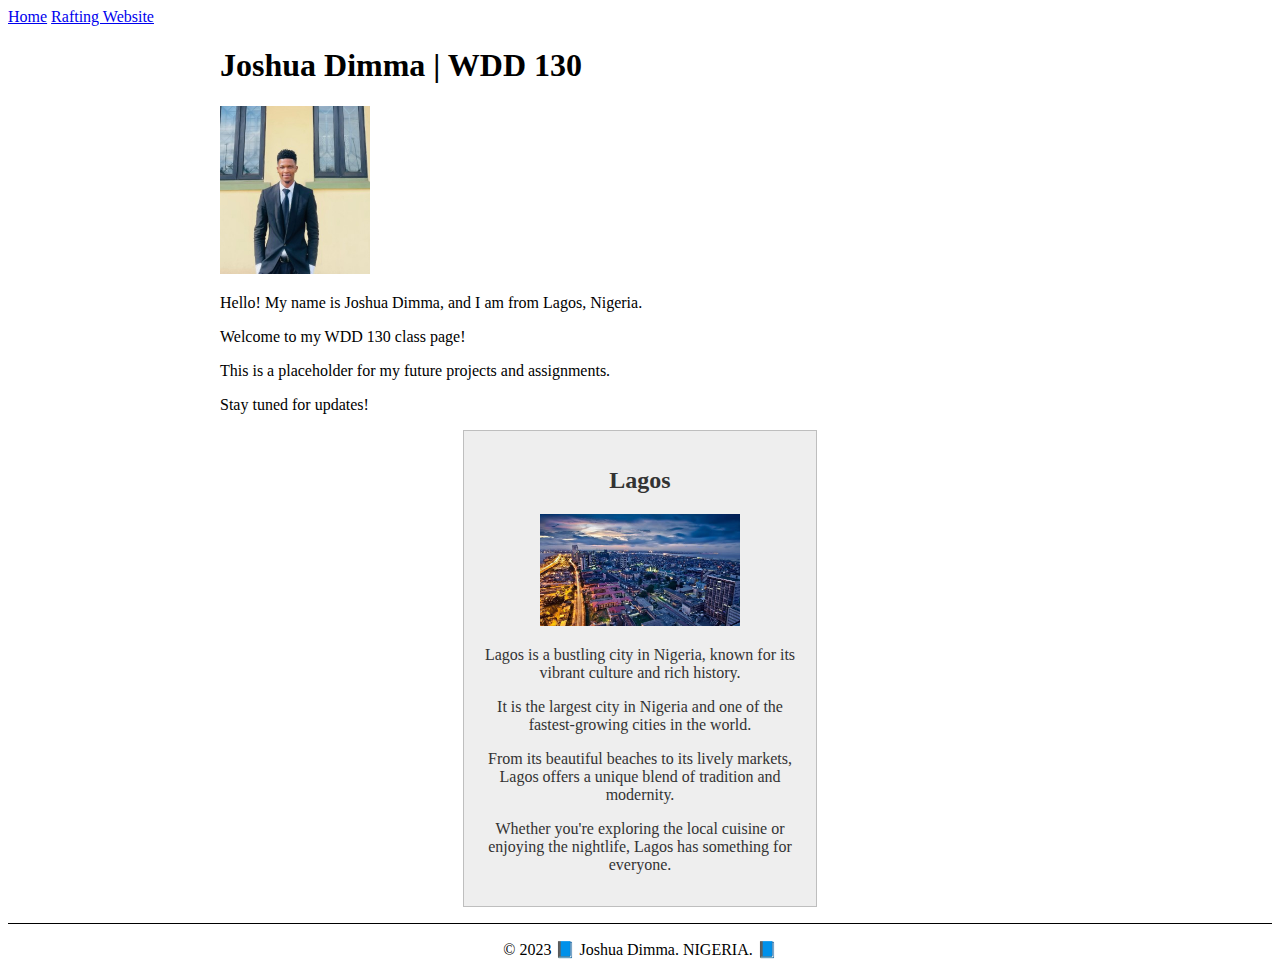
<file: index.html>
<!DOCTYPE html>
<html lang="en-US">
<head>
  <meta charset="utf-8">
  <meta name="viewport" content="width=device-width, initial-scale=1.0">
  <meta name="description" content="Joshua Dimma, WDD | 130 course home page showcasing personal information and progress.">
  <meta name="author" content="Joshua Dimma">
  <title>Joshua Dimma | WDD 130</title>
  <link rel="stylesheet" href="styles/styles.css">
</head>
<body>
  <header>
    <nav>
      <a href="#">Home</a>
      <a href="wwr/">Rafting Website</a>
    </nav>
  </header>

  <main>
    <h1>Joshua Dimma | WDD 130</h1>
    <img src="images/profile.jpg" alt="Hello, my name is Joshua Dimma">
    <p>Hello! My name is Joshua Dimma, and I am from Lagos, Nigeria.</p>
    <p>Welcome to my WDD 130 class page!</p>
    <p>This is a placeholder for my future projects and assignments.</p>
    <p>Stay tuned for updates!</p>
  </main>

  <aside>
    <h2>Lagos</h2>
    <img src="images/lagos.jpg" alt="Lagos landscape">
    <p>Lagos is a bustling city in Nigeria, known for its vibrant culture and rich history.</p>
    <p>It is the largest city in Nigeria and one of the fastest-growing cities in the world.</p>
    <p>From its beautiful beaches to its lively markets, Lagos offers a unique blend of tradition and modernity.</p>
    <p>Whether you're exploring the local cuisine or enjoying the nightlife, Lagos has something for everyone.</p>
  </aside>

  <footer>
    <p>&copy; 2023 📘 Joshua Dimma. NIGERIA. 📘</p>
  </footer>
</body>
</html>
</file>
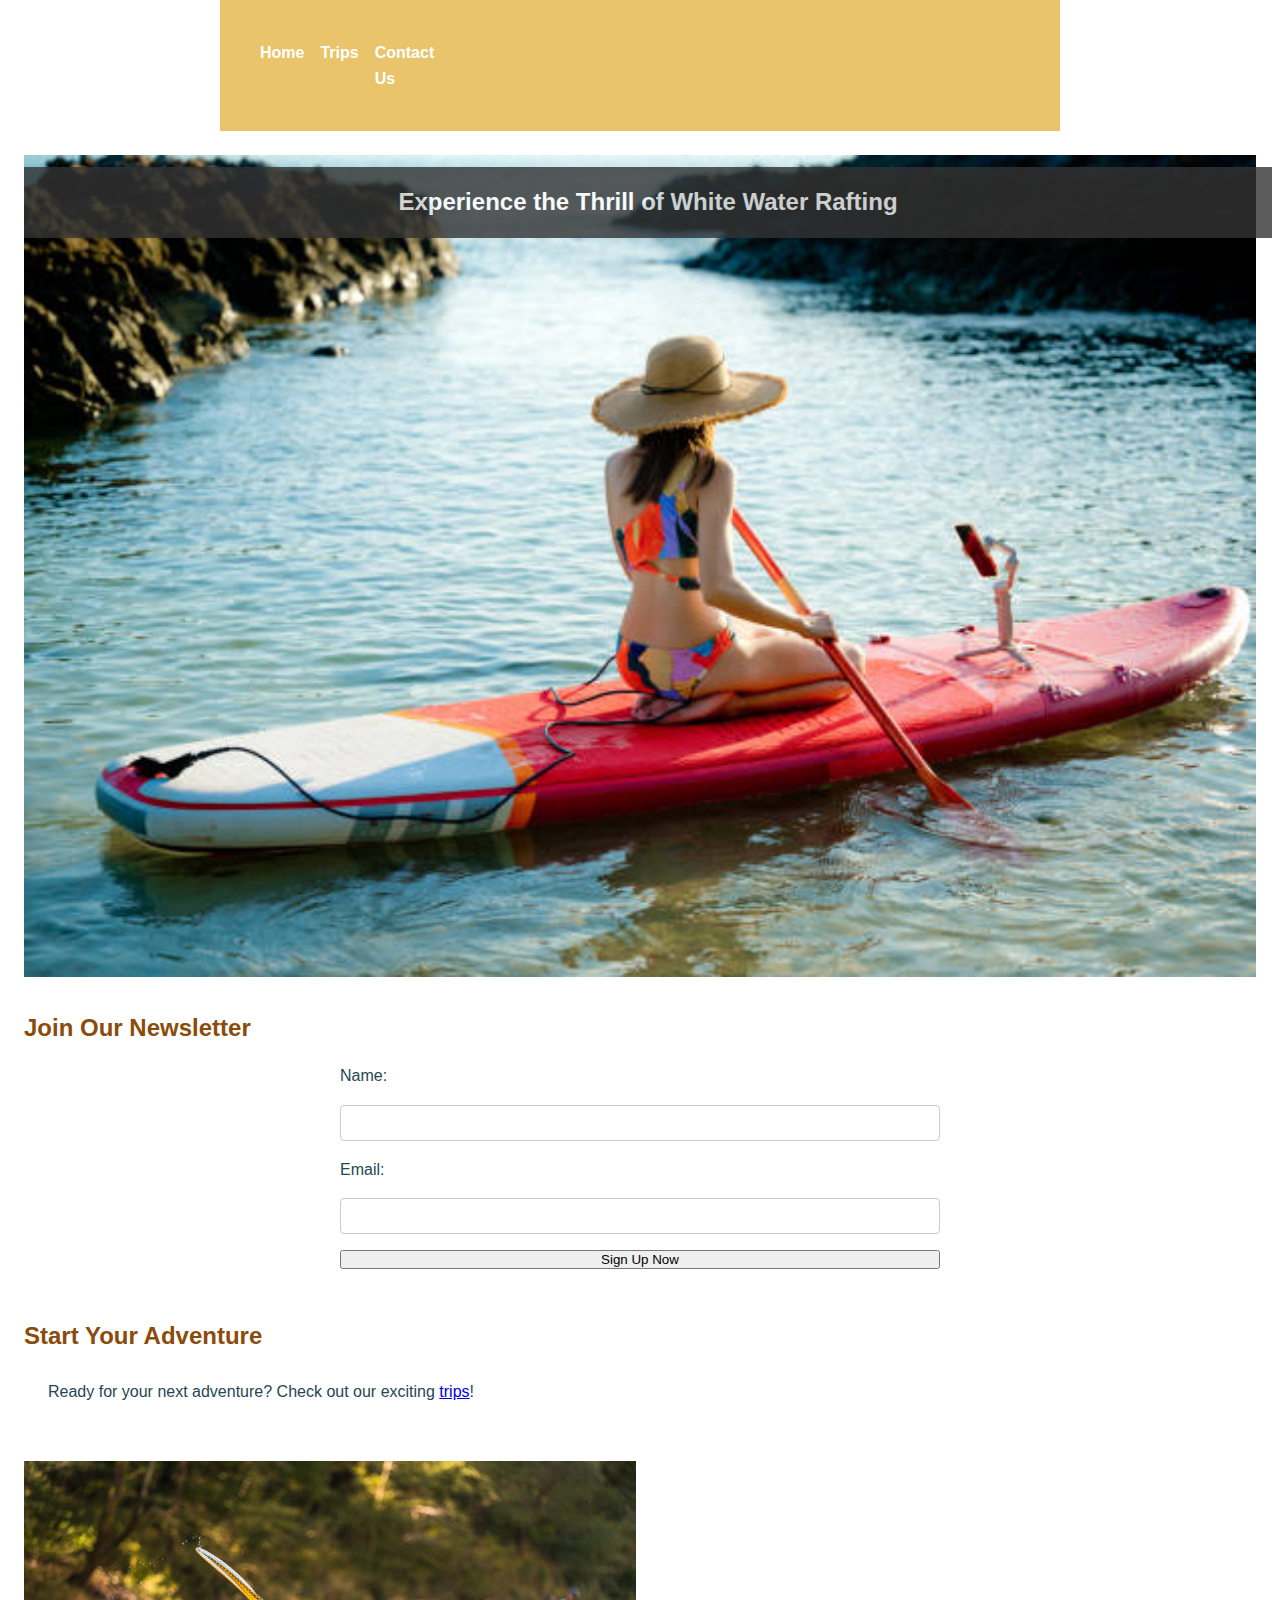
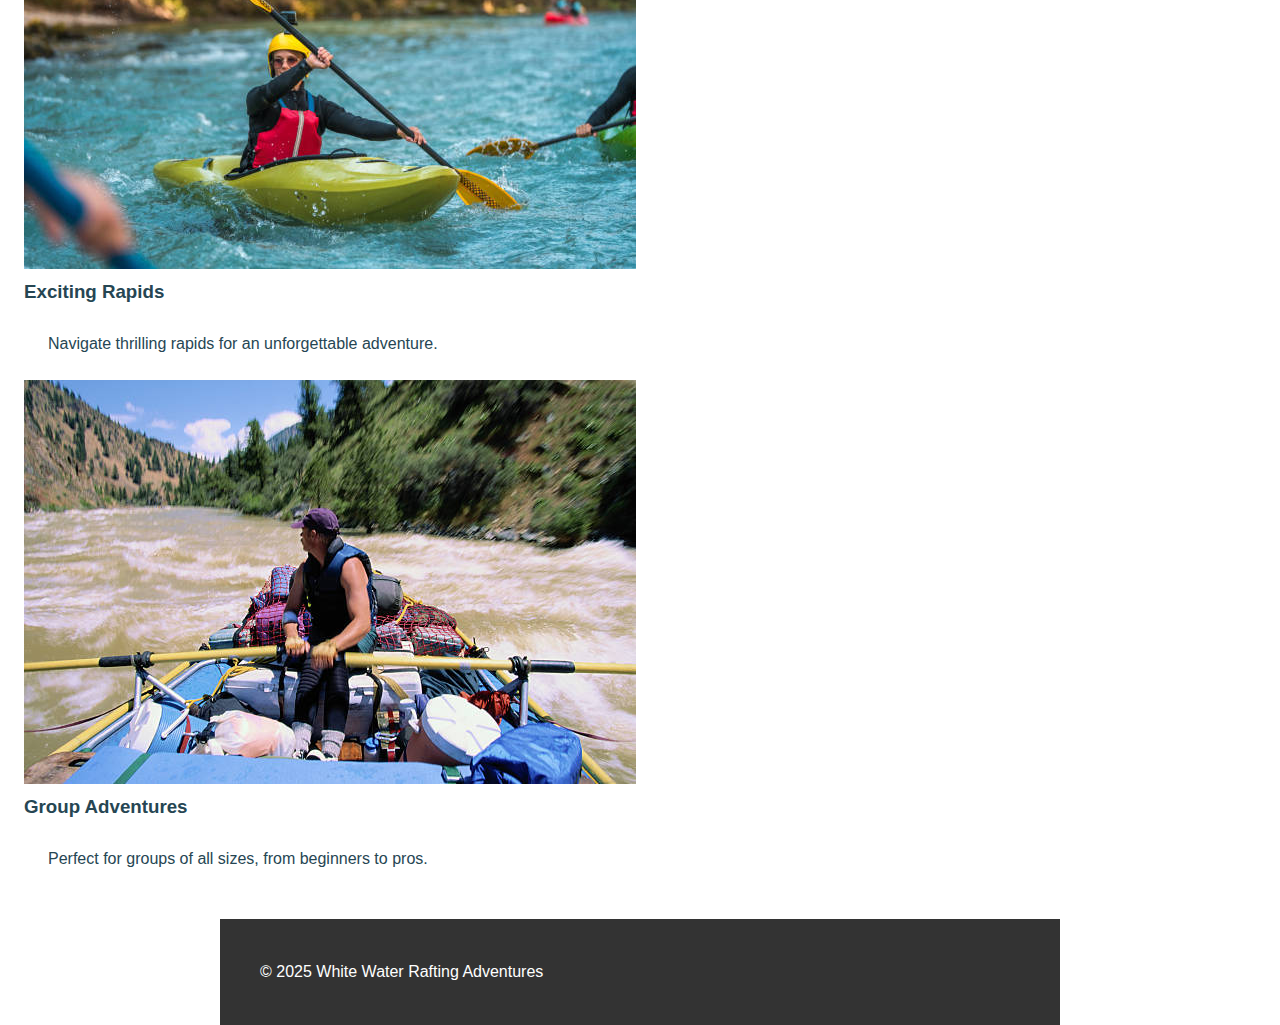
<file: wwr/index.html>
<!DOCTYPE html>
<html lang="en-US">
<head>
  <meta charset="UTF-8">
  <meta name="viewport" content="width=device-width, initial-scale=1">
  <meta name="description" content="White Water Rafting Adventures - Home Page">
  <title>WWR Rafting | Home</title>
  <link rel="stylesheet" href="styles/rafting.css">
</head>
<body>
  <header>
    <nav>
      <ul class="nav-list">
        <li><a href="index.html" class="active">Home</a></li>
        <li><a href="trips.html">Trips</a></li>
        <li><a href="contact.html">Contact Us</a></li>
      </ul>
    </nav>
  </header>

  <section class="hero">
    <img src="images/hero.jpg" alt="White Water Rafting Adventure">
    <h1 class="hero-heading">Experience the Thrill of White Water Rafting</h1>
  </section>

  <section class="newsletter">
    <h2>Join Our Newsletter</h2>
    <form id="signup-form" action="#" method="post">
      <label for="name">Name:</label>
      <input type="text" id="name" name="name" required>

      <label for="email">Email:</label>
      <input type="email" id="email" name="email" required>

      <button type="submit">Sign Up Now</button>
    </form>
  </section>

  <section class="call-to-action">
    <h2>Start Your Adventure</h2>
    <p>Ready for your next adventure? Check out our exciting <a href="trips.html">trips</a>!</p>
  </section>

  <section class="grid-content">
    <div class="grid-item">
      <img src="images/raftingthrough1.jpg" alt="Rafting on a rapid river">
      <h3>Exciting Rapids</h3>
      <p>Navigate thrilling rapids for an unforgettable adventure.</p>
    </div>
    <div class="grid-item">
      <img src="images/raftingthrough2.jpg" alt="Group rafting experience">
      <h3>Group Adventures</h3>
      <p>Perfect for groups of all sizes, from beginners to pros.</p>
    </div>
  </section>

  <footer>
    <p>&copy; 2025 White Water Rafting Adventures</p>
  </footer>
</body>
</html>
</file>
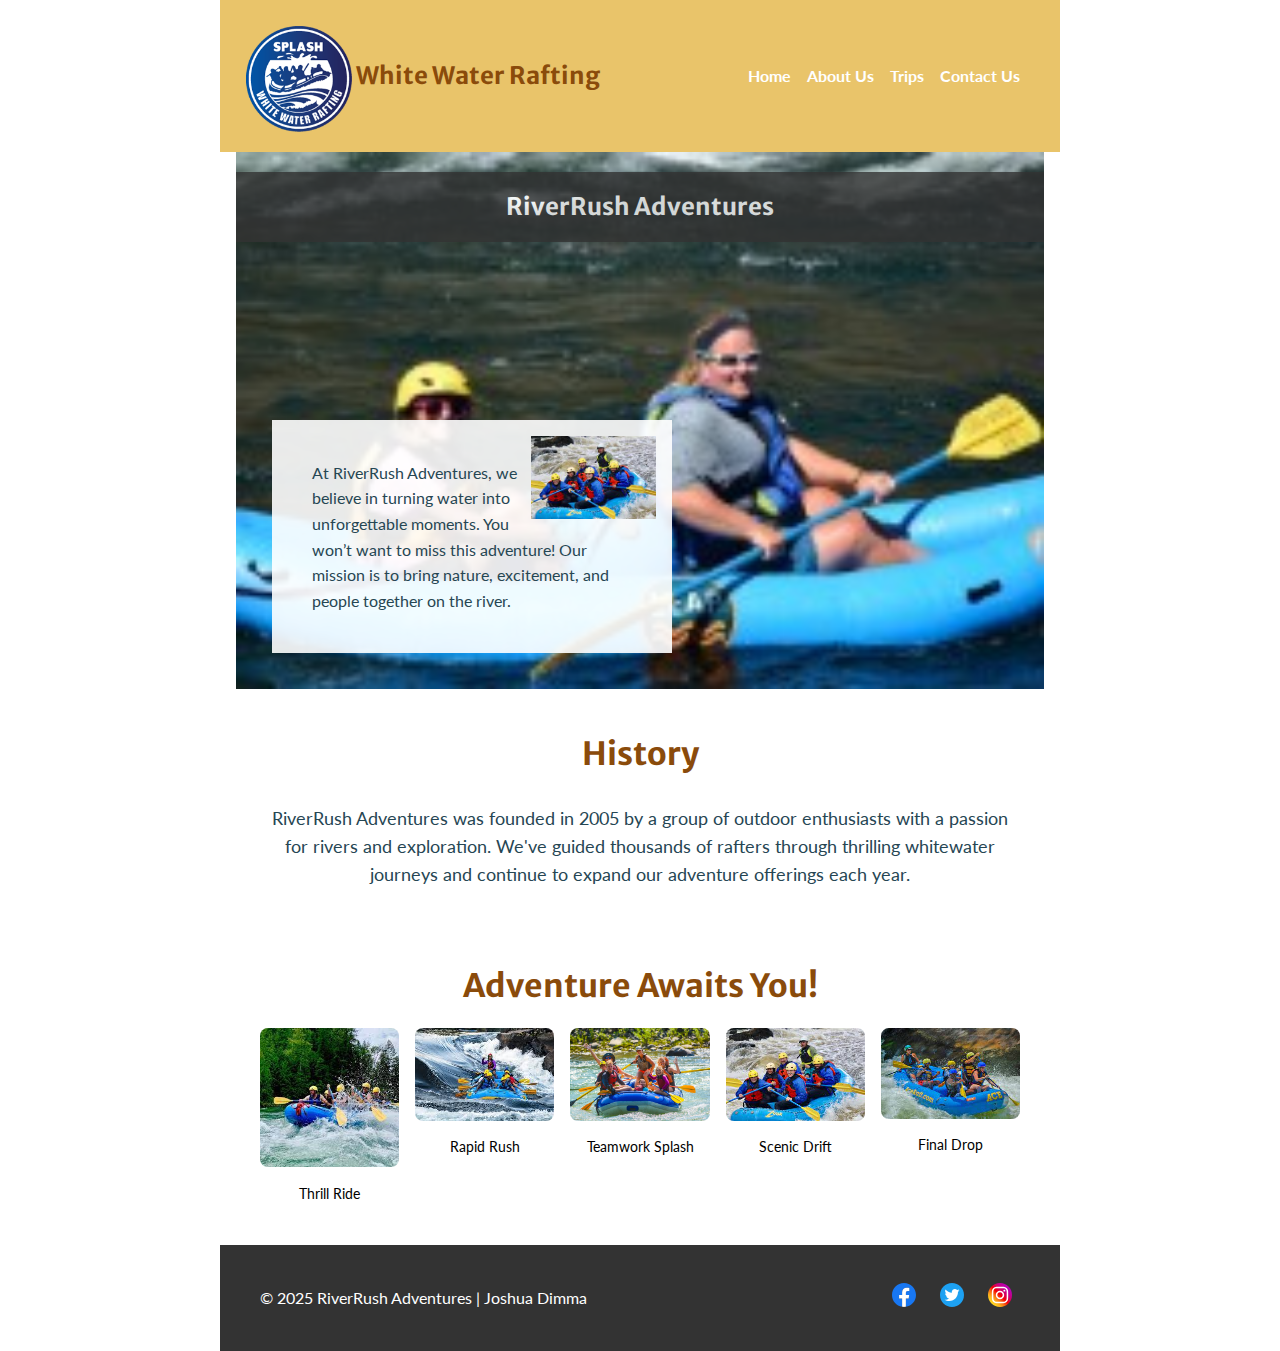
<file: wwr/about copy.html>
<!DOCTYPE html>
<html lang="en-US">
<head>
  <meta charset="utf-8">
  <meta name="viewport" content="width=device-width, initial-scale=1.0">
  <meta name="description" content="About Us page for White Water Rafting company.">
  <meta name="author" content="Joshua Dimma">

  <link rel="preconnect" href="https://fonts.googleapis.com">
  <link rel="preconnect" href="https://fonts.gstatic.com" crossorigin>
  <link href="https://fonts.googleapis.com/css2?family=Lato&family=Merriweather+Sans:wght@400;700&display=swap" rel="stylesheet">

  <link rel="stylesheet" href="styles/rafting.css">
  <title>About Us | Rafting Company</title>
</head>
<body>

  <header>
    <img src="images/wwr-logo.png" alt="Rafting Site Logo">
    <h1>White Water Rafting</h1>
    <nav>
      <ul>
        <li><a href="index.html">Home</a></li>
        <li><a href="about.html">About Us</a></li>
        <li><a href="trips.html">Trips</a></li>
        <li><a href="contact.html">Contact Us</a></li>
      </ul>
    </nav>
  </header>

  <main>
    <div class="hero">
      <img src="images/hero-bg.jpg" alt="Rafting background image">
      <h1>RiverRush Adventures</h1>
      <article>
        <img src="images/happy-client.jpg" alt="Happy client smiling after rafting">
        <p>At RiverRush Adventures, we believe in turning water into unforgettable moments. You won’t want to miss this adventure! Our mission is to bring nature, excitement, and people together on the river.</p>
      </article>
    </div>

    <section class="center-section">
      <h2>History</h2>
      <p>RiverRush Adventures was founded in 2005 by a group of outdoor enthusiasts with a passion for rivers and exploration. We've guided thousands of rafters through thrilling whitewater journeys and continue to expand our adventure offerings each year.</p>
    </section>

    <section class="center-section">
      <h2>Adventure Awaits You!</h2>
     <div class="adventure-images">
  <figure>
    <img src="images/rafting1.jpg" alt="Rafting adventure 1">
    <figcaption>Thrill Ride</figcaption>
  </figure>
  <figure>
    <img src="images/rafting2.jpg" alt="Rafting adventure 2">
    <figcaption>Rapid Rush</figcaption>
  </figure>
  <figure>
    <img src="images/rafting3.jpg" alt="Rafting adventure 3">
    <figcaption>Teamwork Splash</figcaption>
  </figure>
  <figure>
    <img src="images/rafting4.jpg" alt="Rafting adventure 4">
    <figcaption>Scenic Drift</figcaption>
  </figure>
  <figure>
    <img src="images/rafting5.jpg" alt="Rafting adventure 5">
    <figcaption>Final Drop</figcaption>
  </figure>
</div>

    </section>
  </main>

  <footer>
    <p>&copy; 2025 RiverRush Adventures | Joshua Dimma</p> 
    <nav class="socialmedia">
      <a href="https://facebook.com">
        <img class="social-icon" src="images/facebook.svg" alt="Facebook">
      </a>
      <a href="https://twitter.com">
        <img class="social-icon" src="images/twitter.svg" alt="Twitter">
      </a>
      <a href="https://instagram.com">
        <img class="social-icon" src="images/instagram.svg" alt="Instagram">
      </a>
    </nav>
  </footer>

</body>
</html>
</file>
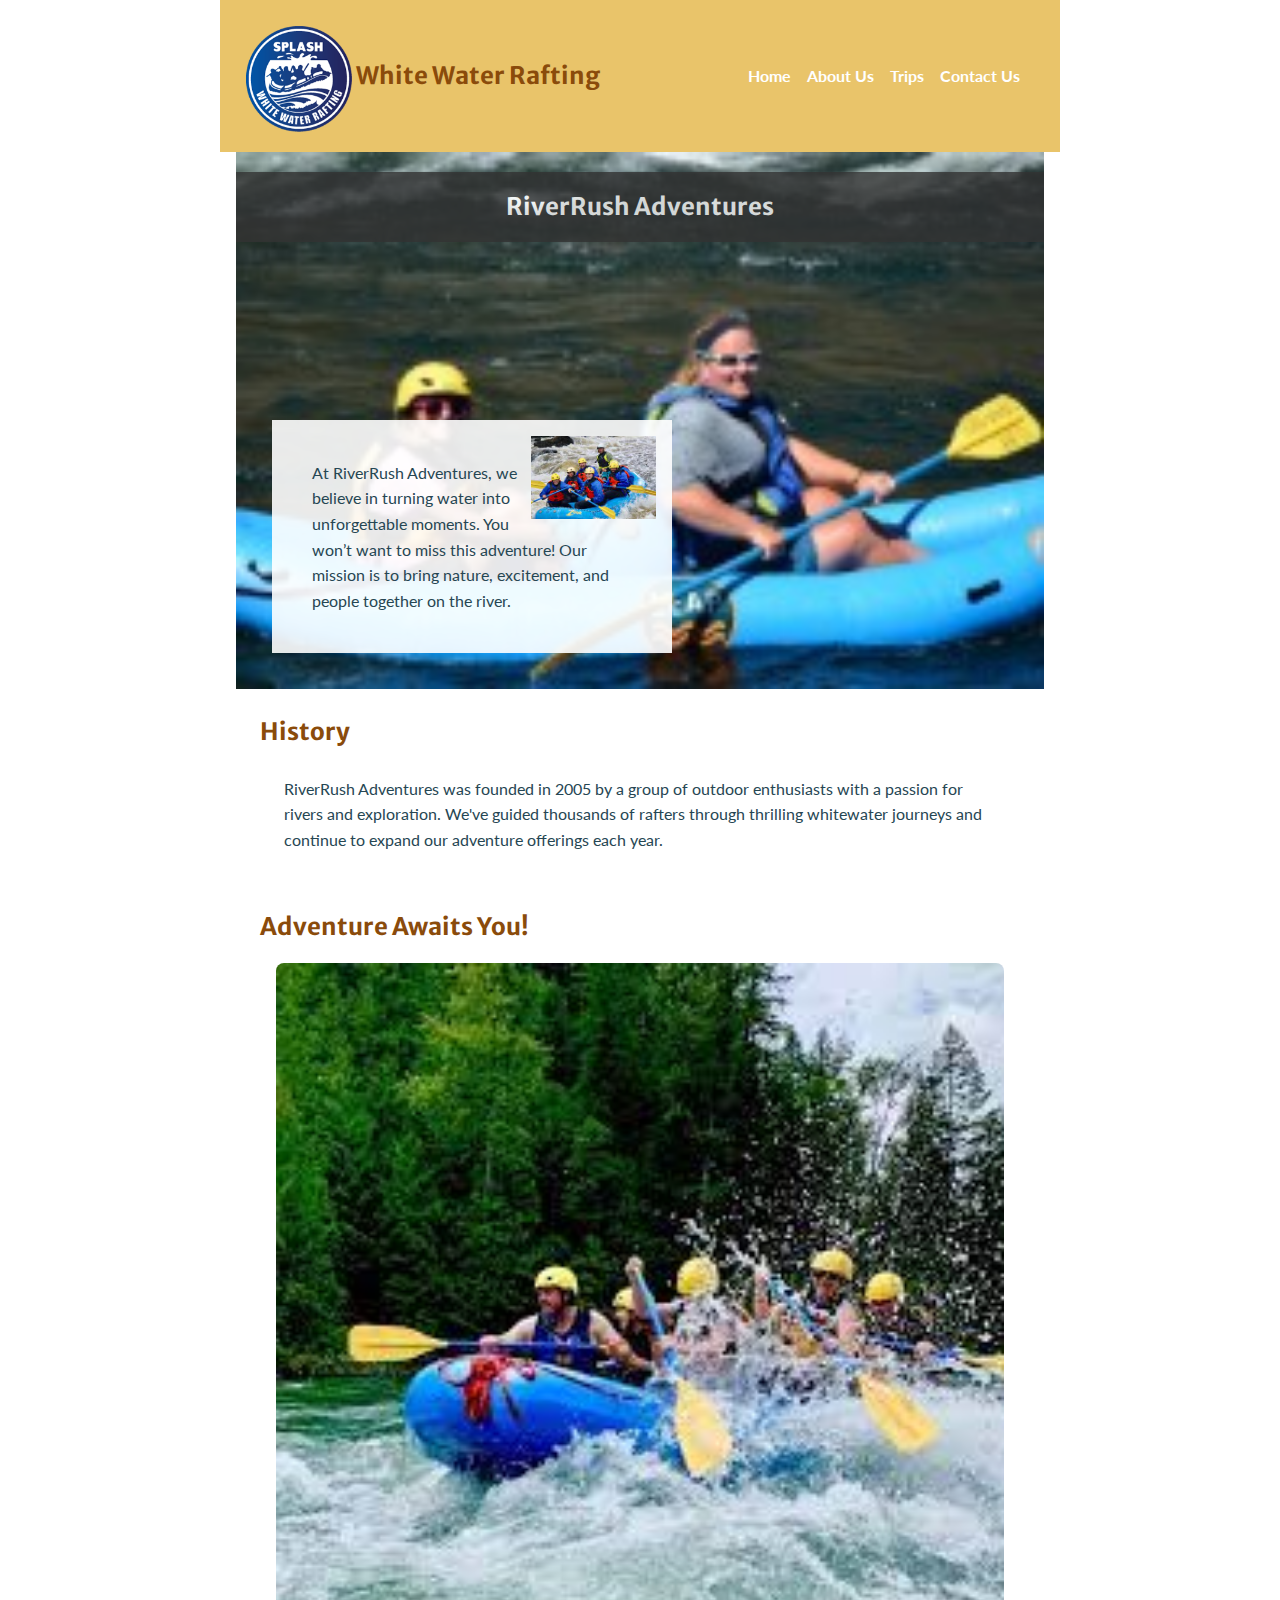
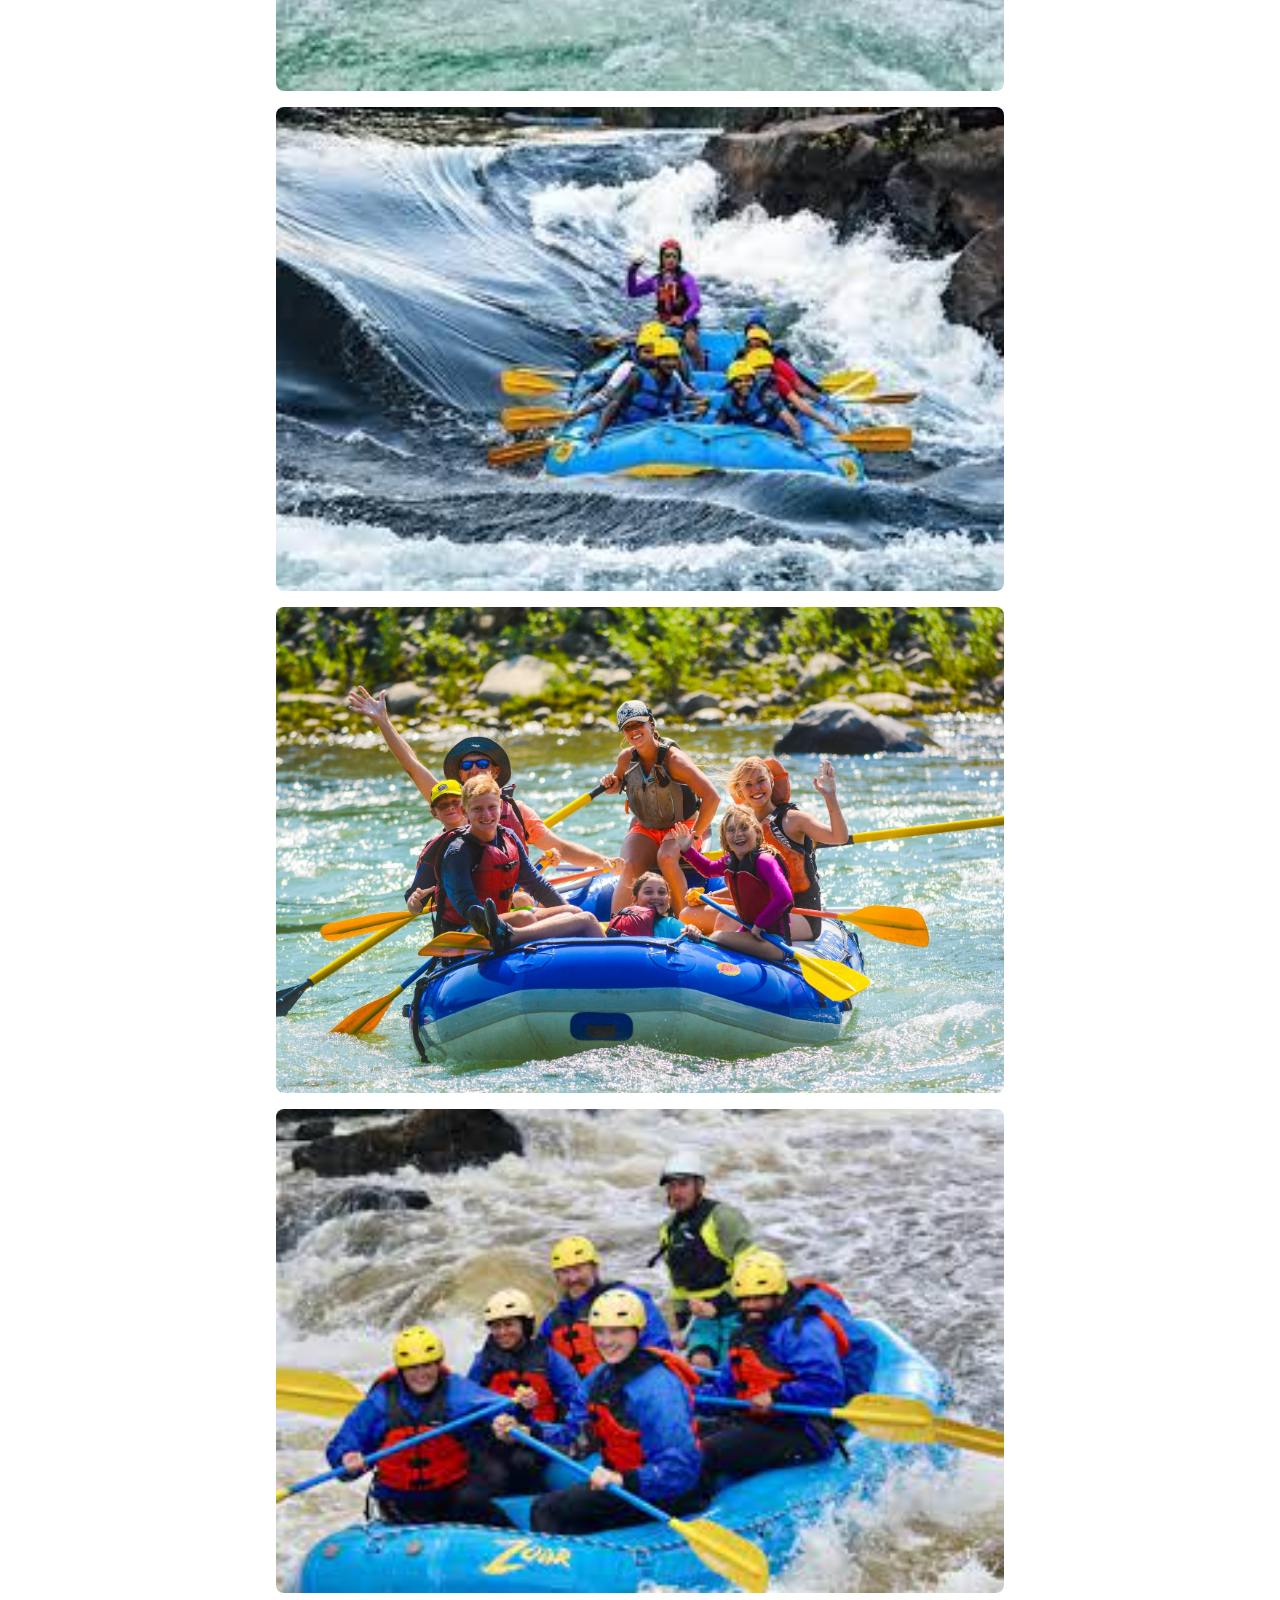
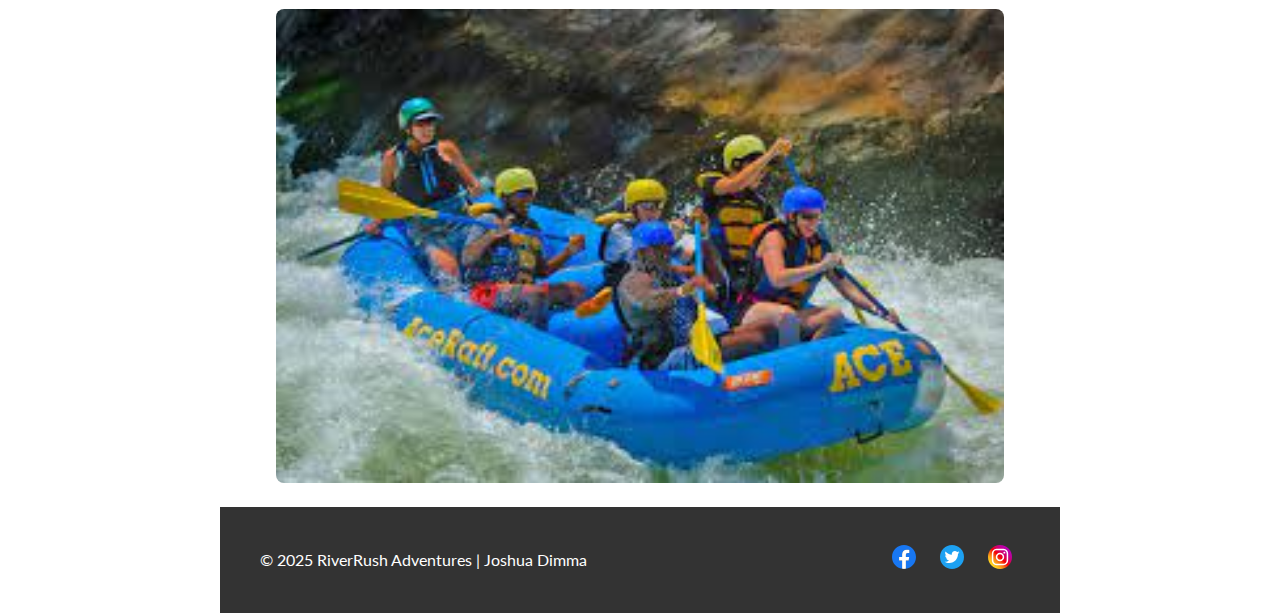
<file: wwr/about.html>
<!DOCTYPE html>
<html lang="en-US">
<head>
  <meta charset="utf-8">
  <meta name="viewport" content="width=device-width, initial-scale=1.0">
  <meta name="description" content="About Us page for White Water Rafting company.">
  <meta name="author" content="Joshua Dimma">

  <link rel="preconnect" href="https://fonts.googleapis.com">
  <link rel="preconnect" href="https://fonts.gstatic.com" crossorigin>
  <link href="https://fonts.googleapis.com/css2?family=Lato&family=Merriweather+Sans:wght@400;700&display=swap" rel="stylesheet">

  <link rel="stylesheet" href="styles/rafting.css">
  <title>About Us | Rafting Company</title>
</head>
<body>

  <header>
    <img src="images/wwr-logo.png" alt="Rafting Site Logo">
    <h1>White Water Rafting</h1>
    <nav>
      <ul>
        <li><a href="index.html">Home</a></li>
        <li><a href="about.html">About Us</a></li>
        <li><a href="trips.html">Trips</a></li>
        <li><a href="contact.html">Contact Us</a></li>
      </ul>
    </nav>
  </header>

  <main>
    <div class="hero">
      <img src="images/hero-bg.jpg" alt="Rafting background image">
      <h1>RiverRush Adventures</h1>
      <article>
        <img src="images/happy-client.jpg" alt="Happy client smiling after rafting">
        <p>At RiverRush Adventures, we believe in turning water into unforgettable moments. You won’t want to miss this adventure! Our mission is to bring nature, excitement, and people together on the river.</p>
      </article>
    </div>

    <section>
      <h2>History</h2>
      <p>RiverRush Adventures was founded in 2005 by a group of outdoor enthusiasts with a passion for rivers and exploration. We've guided thousands of rafters through thrilling whitewater journeys and continue to expand our adventure offerings each year.</p>
    </section>

    <section>
      <h2>Adventure Awaits You!</h2>
      <div class="adventure-images">
        <img src="images/rafting1.jpg" alt="Rafting adventure 1">
        <img src="images/rafting2.jpg" alt="Rafting adventure 2">
        <img src="images/rafting3.jpg" alt="Rafting adventure 3">
        <img src="images/rafting4.jpg" alt="Rafting adventure 4"> 
        <img src="images/rafting5.jpg" alt="Rafting adventure 5">
      </div>
    </section>
  </main>

  <footer>
    <p>&copy; 2025 RiverRush Adventures | Joshua Dimma</p> 
    <nav class="socialmedia">
      <a href="https://facebook.com">
        <img class="social-icon" src="images/facebook.svg" alt="Facebook">
      </a>
      <a href="https://twitter.com">
        <img class="social-icon" src="images/twitter.svg" alt="Twitter">
      </a>
      <a href="https://instagram.com">
        <img class="social-icon" src="images/instagram.svg" alt="Instagram">
      </a>
    </nav>
  </footer>

</body>
</html>
</file>
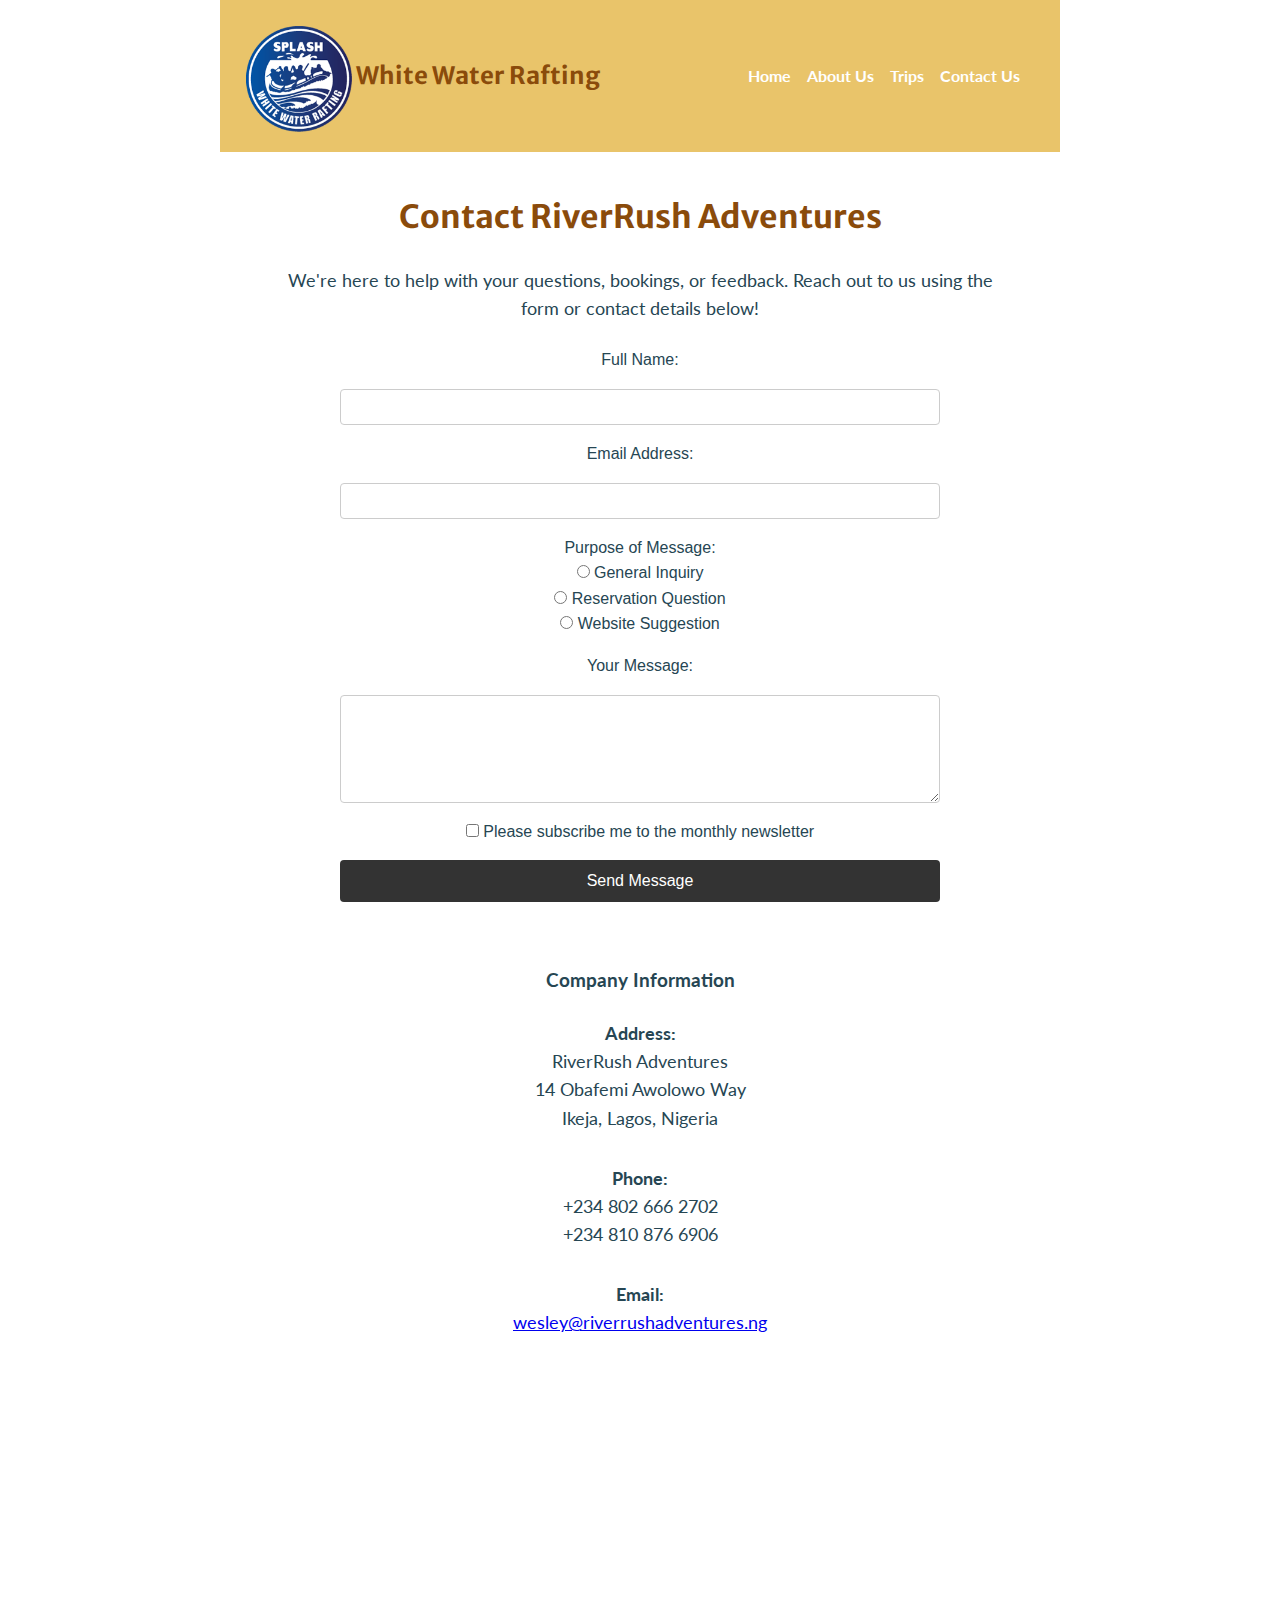
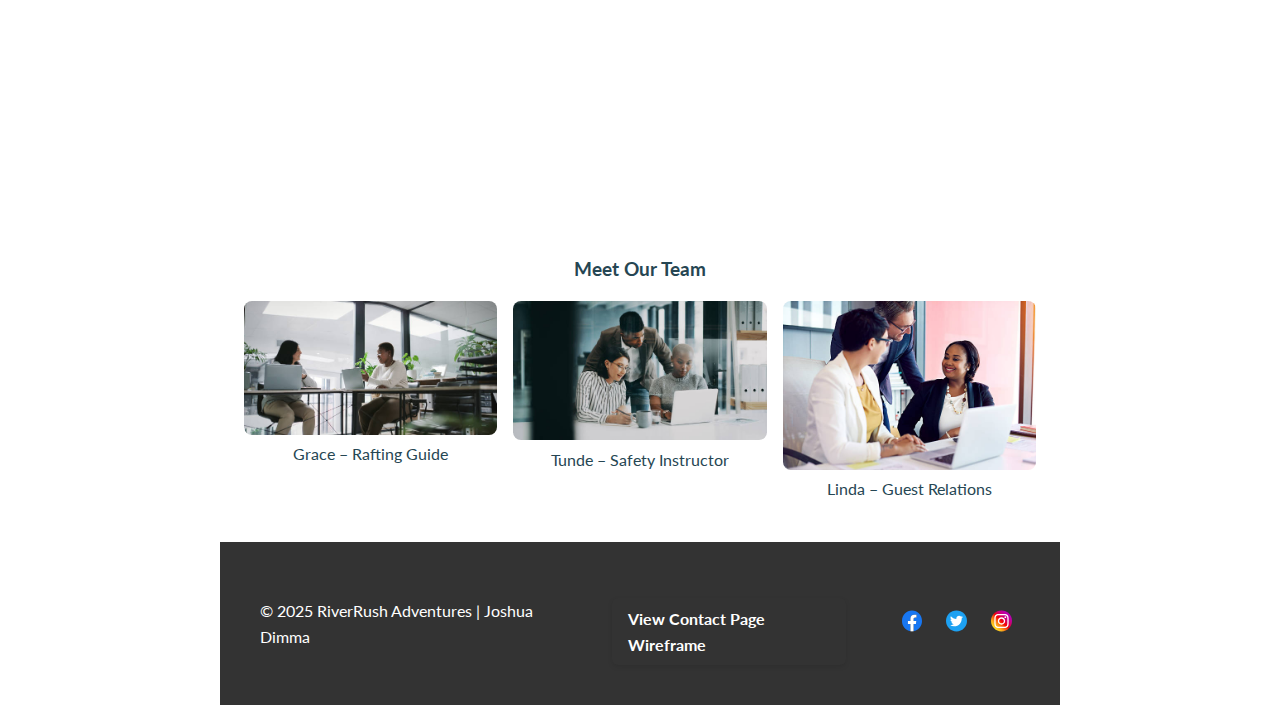
<file: wwr/contact.html>
<!DOCTYPE html>
<html lang="en-US">
<head>
  <meta charset="utf-8">
  <meta name="viewport" content="width=device-width, initial-scale=1.0">
  <meta name="description" content="Have questions or ready to book your rafting trip? Contact RiverRush Adventures today! We're here to help you plan an unforgettable white water adventure.">
  <meta name="author" content="Joshua Dimma">
  <title>Contact Us | RiverRush Adventures – Plan Your White Water Experience</title>
  
  <link rel="preconnect" href="https://fonts.googleapis.com">
  <link rel="preconnect" href="https://fonts.gstatic.com" crossorigin>
  <link href="https://fonts.googleapis.com/css2?family=Lato&family=Merriweather+Sans:wght@400;700&display=swap" rel="stylesheet">

  <link rel="stylesheet" href="styles/rafting.css">
</head>
<body>

  <header>
    <img src="images/wwr-logo.png" alt="Rafting Site Logo">
    <h1>White Water Rafting</h1>
    <nav>
      <ul>
        <li><a href="index.html">Home</a></li>
        <li><a href="about.html">About Us</a></li>
        <li><a href="trips.html">Trips</a></li>
        <li><a href="contact.html">Contact Us</a></li>
      </ul>
    </nav>
  </header>

  <main>
    <section class="center-section">
      <h2>Contact RiverRush Adventures</h2>
      <p>We're here to help with your questions, bookings, or feedback. Reach out to us using the form or contact details below!</p>
      
      <form action="#" method="post">
        <label for="fullname">Full Name:</label>
        <input type="text" id="fullname" name="fullname" required>

        <label for="email">Email Address:</label>
        <input type="email" id="email" name="email" required>

        <fieldset>
          <legend>Purpose of Message:</legend>
          <label><input type="radio" name="purpose" value="general" required> General Inquiry</label><br>
          <label><input type="radio" name="purpose" value="reservation"> Reservation Question</label><br>
          <label><input type="radio" name="purpose" value="suggestion"> Website Suggestion</label>
        </fieldset>

        <label for="message">Your Message:</label>
        <textarea id="message" name="message" rows="5" required></textarea>

        <label><input type="checkbox" name="subscribe"> Please subscribe me to the monthly newsletter</label>

        <button type="submit" class="submit-button">Send Message</button>
      </form>
    </section>

    <section class="center-section">
      <h3>Company Information</h3>
      <p><strong>Address:</strong><br>
        RiverRush Adventures<br>
        14 Obafemi Awolowo Way<br>
        Ikeja, Lagos, Nigeria
      </p>

      <p><strong>Phone:</strong><br>
        +234 802 666 2702<br>
        +234 810 876 6906
      </p>

      <p><strong>Email:</strong><br>
        <a href="mailto:info@riverrushadventures.ng">wesley@riverrushadventures.ng</a>
      </p>

      <div class="map-container">
        <div class="map-container">
  <iframe
    src="https://www.google.com/maps/embed?pb=!1m18!1m12!1m3!1d1983.6889167107276!2d3.348889815949387!3d6.601838822632468!2m3!1f0!2f0!3f0!3m2!1i1024!2i768!4f13.1!3m3!1m2!1s0x103b917a3fdfb5f1%3A0x453be4f236dbf1a3!2sIkeja%2C%20Lagos%2C%20Nigeria!5e0!3m2!1sen!2sng!4v1722350000000!5m2!1sen!2sng"
  >
</iframe>
</div>

      </div>
    </section>

   <section class="employee-section center-section">
  <h3>Meet Our Team</h3>
  <div class="employee-gallery">
    <figure>
      <img src="images/employee1.jpg" alt="Grace – Rafting Guide">
      <figcaption>Grace – Rafting Guide</figcaption>
    </figure>
    <figure>
      <img src="images/employee2.jpg" alt="Tunde – Safety Instructor">
      <figcaption>Tunde – Safety Instructor</figcaption>
    </figure>
    <figure>
      <img src="images/employee3.jpg" alt="Linda – Guest Relations">
      <figcaption>Linda – Guest Relations</figcaption>
    </figure>
  </div>
</section>

  </main>

  <footer>
    <p>&copy; 2025 RiverRush Adventures | Joshua Dimma</p> 
   <p><a class="wireframe-link" href="wireframes/contact-wireframe.png" target="_blank">View Contact Page Wireframe</a></p>
   <nav class="socialmedia">
      <a href="https://facebook.com">
        <img class="social-icon" src="images/facebook.svg" alt="Facebook">
      </a>
      <a href="https://twitter.com">
        <img class="social-icon" src="images/twitter.svg" alt="Twitter">
      </a>
      <a href="https://instagram.com">
        <img class="social-icon" src="images/instagram.svg" alt="Instagram">
      </a>
    </nav>
    
  </footer>

</body>
</html>
</file>
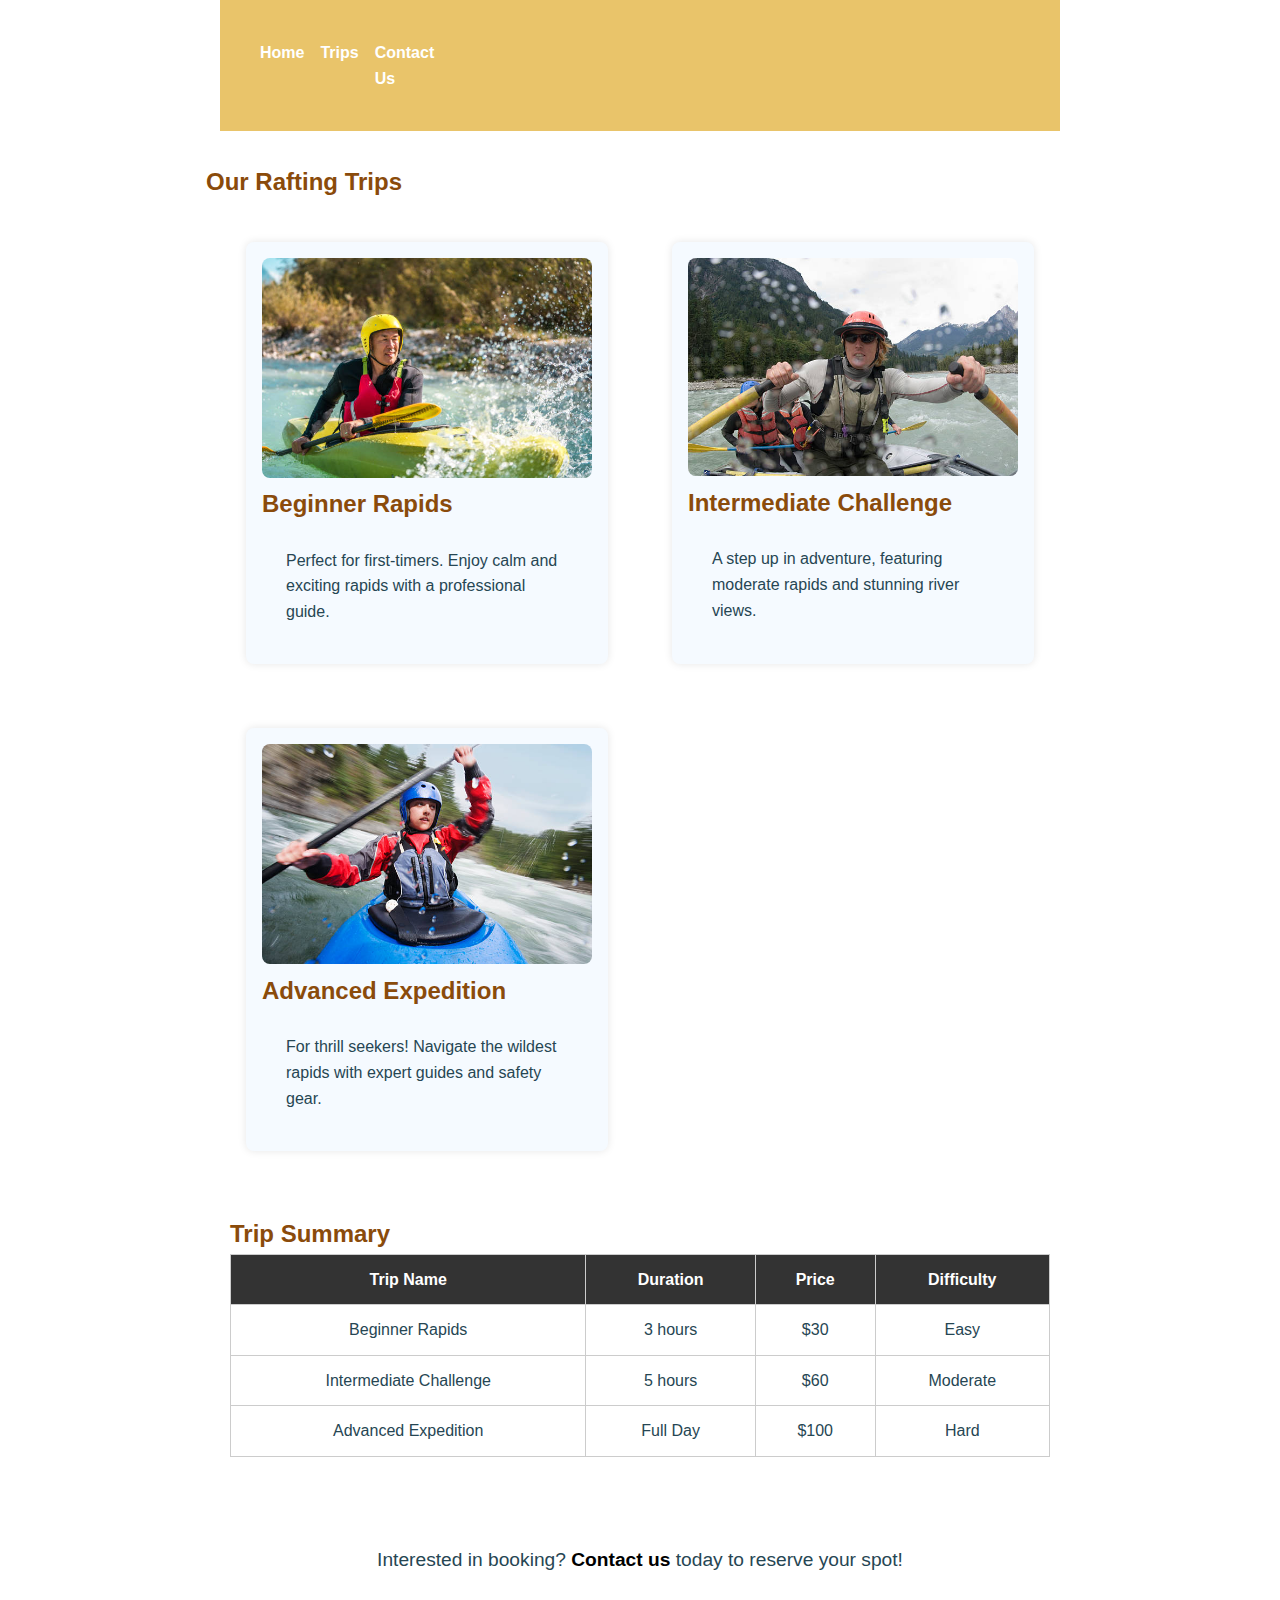
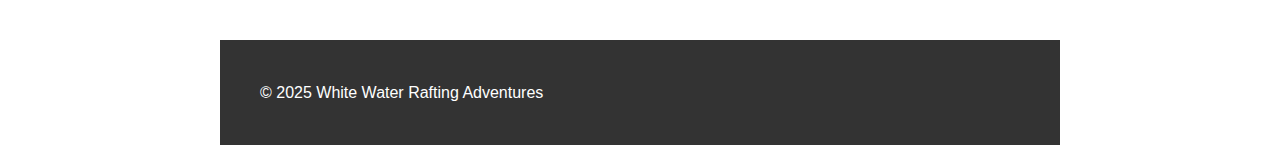
<file: wwr/trips.html>
<!DOCTYPE html>
<html lang="en-US">
<head>
  <meta charset="UTF-8" />
  <meta name="viewport" content="width=device-width, initial-scale=1" />
  <meta name="description" content="White Water Rafting Trips - Details and Booking" />
  <title>WWR Rafting | Trips</title>
  <link rel="stylesheet" href="styles/rafting.css">
</head>
<body>
  <header>
    <nav>
      <ul class="nav-list">
        <li><a href="index.html">Home</a></li>
        <li><a href="trips.html" class="active">Trips</a></li>
        <li><a href="contact.html">Contact Us</a></li>
      </ul>
    </nav>
  </header>

  <main class="trips-main">
    <h1>Our Rafting Trips</h1>

    <section class="trip-details">
      <article>
        <img src="images/trip1.jpg" alt="Beginner rafting trip" />
        <h2>Beginner Rapids</h2>
        <p>Perfect for first-timers. Enjoy calm and exciting rapids with a professional guide.</p>
        </article>
      <article>
        <img src="images/trip2.jpg" alt="Intermediate rafting trip" />
        <h2>Intermediate Challenge</h2>
        <p>A step up in adventure, featuring moderate rapids and stunning river views.</p>
       </article>
      <article>
        <img src="images/trip3.jpg" alt="Advanced rafting trip" />
        <h2>Advanced Expedition</h2>
        <p>For thrill seekers! Navigate the wildest rapids with expert guides and safety gear.</p>
      </article>
    </section>

    <section class="trip-summary">
      <h2>Trip Summary</h2>
      <table>
        <thead>
          <tr>
            <th>Trip Name</th>
            <th>Duration</th>
            <th>Price</th>
            <th>Difficulty</th>
          </tr>
        </thead>
        <tbody>
          <tr>
            <td>Beginner Rapids</td>
            <td>3 hours</td>
            <td>$30</td>
            <td>Easy</td>
          </tr>
          <tr>
            <td>Intermediate Challenge</td>
            <td>5 hours</td>
            <td>$60</td>
            <td>Moderate</td>
          </tr>
          <tr>
            <td>Advanced Expedition</td>
            <td>Full Day</td>
            <td>$100</td>
            <td>Hard</td>
          </tr>
        </tbody>
      </table>
    </section>

    <section class="trips-cta">
      <p>Interested in booking? <a href="contact.html">Contact us</a> today to reserve your spot!</p>
    </section>
  </main>

  <footer>
    <p>&copy; 2025 White Water Rafting Adventures</p>
  </footer>
</body>
</html>
</file>
<file: styles/styles.css>
main {
  max-width: 840px;
  margin: 1rem auto;
}

aside {
  width: 20rem;
  margin: 1rem auto;
  border: 1px solid rgba(0, 0, 0, 0.2);
  padding: 1rem;
  background-color: #eee;
  color: #333;
  text-align: center;
}

aside img {
  width: 200px;
  height: auto;
}

main img {
  width: 150px;
  height: auto;
}

p {
  padding: 0;
}

footer {
  margin-top: 15px;
  border-top: 1px solid #000;
  text-align: center;
}
</file>
<file: wwr/styles/rafting.css>
:root {
  --primary-color: #055a05;
  --secondary-color: #f4a261;
  --accent1-color: #264653;
  --accent2-color: #e9c46a;
  --heading-font: "Merriweather Sans", sans-serif;
  --body-font: "Lato", sans-serif;
}

* {
  margin: 0;
  padding: 0;
  box-sizing: border-box;
}


body {
  font-family: var(--body-font);
  background-color: #ffffff;
  color: var(--accent1-color);
  line-height: 1.6;
}

h1, h2 {
  font-family: var(--heading-font);
  color: #8a4b0b; 
  font-size: 1.5rem;
}


header, main, footer {
  max-width: 840px;
  margin: 0 auto;
  width: 100%;
  padding: 0 1rem;
}

nav, p, section, article {
  margin: 16px;
  padding: 8px;
}


header {
  display: grid;
  grid-template-columns: 120px 1fr auto;
  align-items: center;
  padding: 1rem;
  background-color:var(--accent2-color);
  color: white;
}



nav ul {
  display: flex;
  gap: 1rem;
  list-style: none;
  padding: 0;
  margin: 0;
}

nav a {
  color: white; 
  text-decoration: none;
  font-weight: bold;
}

nav a:hover {
  color: var(--secondary-color);
}

.hero {
  position: relative;
  z-index: 0;
}

.hero img {
  display: block;
  width: 100%;
  height: auto;
}

.hero h1 {
  position: absolute;
  top: 20px;
  width: 100%;
  padding: 16px;
  text-align: center;
  background-color: #333;
  color: white;
  opacity: 0.8;
  z-index: 2;
}

.hero article {
  position: absolute;
  bottom: 20px;
  left: 20px;
  background-color: rgba(255, 255, 255, 0.9);
  padding: 1rem;
  max-width: 400px;
  z-index: 1;
}

.center-section {
  text-align: center;
  margin: 2rem auto;
  max-width: 1000px; 
}

.center-section h2 {
  font-size: 2rem;
  margin-bottom: 1rem;
}

.center-section p {
  font-size: 1.1rem;
  line-height: 1.6;
}


.hero article img {
  float: right;
  width: 125px;
  margin-left: 12px;
}

.adventure-images {
  display: flex;
  flex-wrap: wrap;
  justify-content: space-between;
  gap: 1rem;
  margin-top: 1rem;
  padding: 0 1rem;
}

.adventure-images figure {
  flex: 1 1 18%; 
  text-align: center;
}

.adventure-images img {
  width: 100%;
  height: auto;
  border-radius: 8px;
}

.adventure-images figcaption {
  margin-top: 0.5rem;
  font-size: 0.9rem;
  color: black;
}


img {
  max-width: 100%;
  height: auto;
}

footer .socialmedia {
  display: flex;
  justify-content: flex-end;
  margin-top: 1%;
  text-align: center;
  gap: 10px 0.5rem;
  flex-direction: column;
}


footer {
  display: flex;
  justify-content: space-between;
  align-items: center;
  padding: 1rem;
  background: #333;
  color: white;
}

.wireframe-link {
  display: inline-block;
  margin-top: 1rem;
  padding: 0.5rem 1rem;
  background-color: #333; 
  color: white; 
  font-weight: bold;
  text-decoration: none;
  border-radius: 6px;
  box-shadow: 0 2px 5px rgba(0, 0, 0, 0.1);
  transition: background-color 0.3s ease, color 0.3s ease;
}

.wireframe-link:hover {
  background-color: #f4a261;
  color: white;

}


.socialmedia a {
  text-decoration: none;
  margin: 0 0.5rem;
}

.social-icon {
  width: 24px;
  height: 24px;
  vertical-align: middle;
}

form {
  max-width: 600px;
  margin: 1rem auto;
  display: flex;
  flex-direction: column;
  gap: 1rem;
}

label, fieldset {
  font-family: sans-serif;
  font-size: 1rem;
}

input[type="text"],
input[type="email"],
textarea {
  width: 100%;
  padding: 0.5rem;
  font-size: 1rem;
  border: 1px solid #ccc;
  border-radius: 4px;
}

input:focus,
textarea:focus {
  border-color: var(--secondary-color);
  outline: none;
  box-shadow: 0 0 3px var(--secondary-color);
}

textarea {
  resize: vertical;
}

fieldset {
  border: none;
  padding: 0;
}

.submit-button {
  background-color: #333;
  color: white;
  border: none;
  padding: 0.75rem 1rem;
  font-size: 1rem;
  border-radius: 4px;
  cursor: pointer;
}

.submit-button:hover {
  background-color: #333;
}

.employee-gallery {
  display: flex;
  justify-content: space-between;
  gap: 1rem;
  flex-wrap: wrap;
  margin-top: 1rem;

}

.employee-gallery figure {
  flex: 1 1 30%;
  text-align: center;
}

.employee-gallery img {
  width: 100%;
  height: auto;
  border-radius: 8px;

}

.map-container {
  position: relative;
  padding-bottom: 56.25%; 
  height: 0;
  overflow: hidden;
  border-radius: 8px;
  margin-top: 1rem;
}

.map-container iframe {
  position: absolute;
  top: 0;
  left: 0;
  width: 100%;
  height: 100%;
  border: 0;
}


@media (max-width: 600px) {
  h1, h2 {
    font-size: 1.2rem;
  }

  .center-section h2 {
    font-size: 1.5rem;
  }
}

@media (min-width: 600px) {
  footer .socialmedia {
    flex-direction: row;
    justify-content: flex-end;
  }
}

.trips-main {
  max-width: 900px;
  margin: 2em auto;
  padding: 0 1em;
}

.trip-details {
  display: grid;
  grid-template-columns: repeat(auto-fit, minmax(280px, 1fr));
  gap: 2em;
  margin-bottom: 2em;
}

.trip-details article {
  background: #f5faff;
  padding: 1em;
  border-radius: 8px;
  box-shadow: 0 0 8px rgba(0,0,0,0.1);
}

.trip-details img {
  width: 100%;
  border-radius: 8px;
}

.trip-summary table {
  width: 100%;
  border-collapse: collapse;
  margin-bottom: 2em;
}

.trip-summary th,
.trip-summary td {
  border: 1px solid #ccc;
  padding: 0.75em;
  text-align: center;
}

.trip-summary th {
  background-color: #333;
  color: white;
}

.trips-cta {
  text-align: center;
  font-size: 1.2em;
}

.trips-cta a {
  color: #000; 
  font-weight: bold;
  text-decoration: none;
}

.trips-cta a:hover {
  text-decoration: underline;
}
</file>
